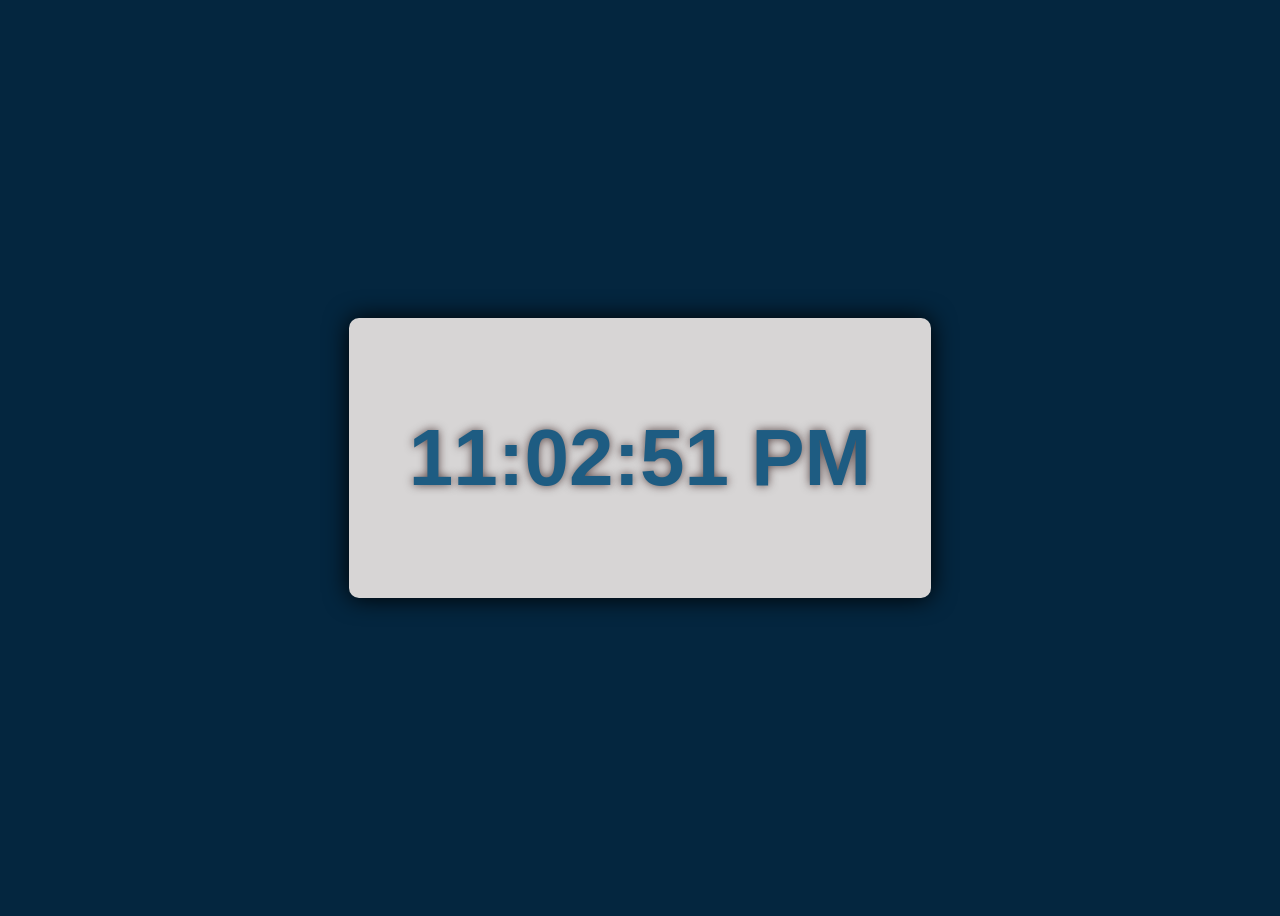
<file: index.html>
<!DOCTYPE html>
<html lang="en">
<head>
    <meta charset="UTF-8">
    <meta name="viewport" content="width=device-width, initial-scale=1.0">
    <title>Js Clock Project</title>
    <style>
        body{
            display: flex;
            justify-content: center;
            align-items: center;
            height: 100vh;
            background-color: rgb(4, 38, 63);
            color: rgb(30, 92, 130);
            font-family: 'Poppins', sans-serif;
        }
        body::-webkit-scrollbar{
            display: none;
        }
        .clock-container{
            text-align: center;
            font-size: 40px;
            padding: 40px 60px;
            box-shadow: 0 0 25px rgb(0, 0, 0);
            border-radius: 10px;
            background-color: rgb(215, 213, 213);
        }
        #clock{
            text-shadow: 0 0 10px rgba(34, 10, 10, 0.7);
        }
    </style>
</head>
<body>
    <div class="clock-container">
        <h1 id="clock"></h1>
    </div>
    <script>
        const currentTime = () => {
            let currTime = new Date().toLocaleTimeString();
            document.getElementById("clock").innerText = currTime;
        }

        currentTime(); // show instantly
        const intervalId = setInterval(currentTime, 1000);

        // Optional: stop after 5 seconds
        // setTimeout(() => {
        //     clearInterval(intervalId);
        // }, 5000);
    </script>
</body>
</html>
</file>
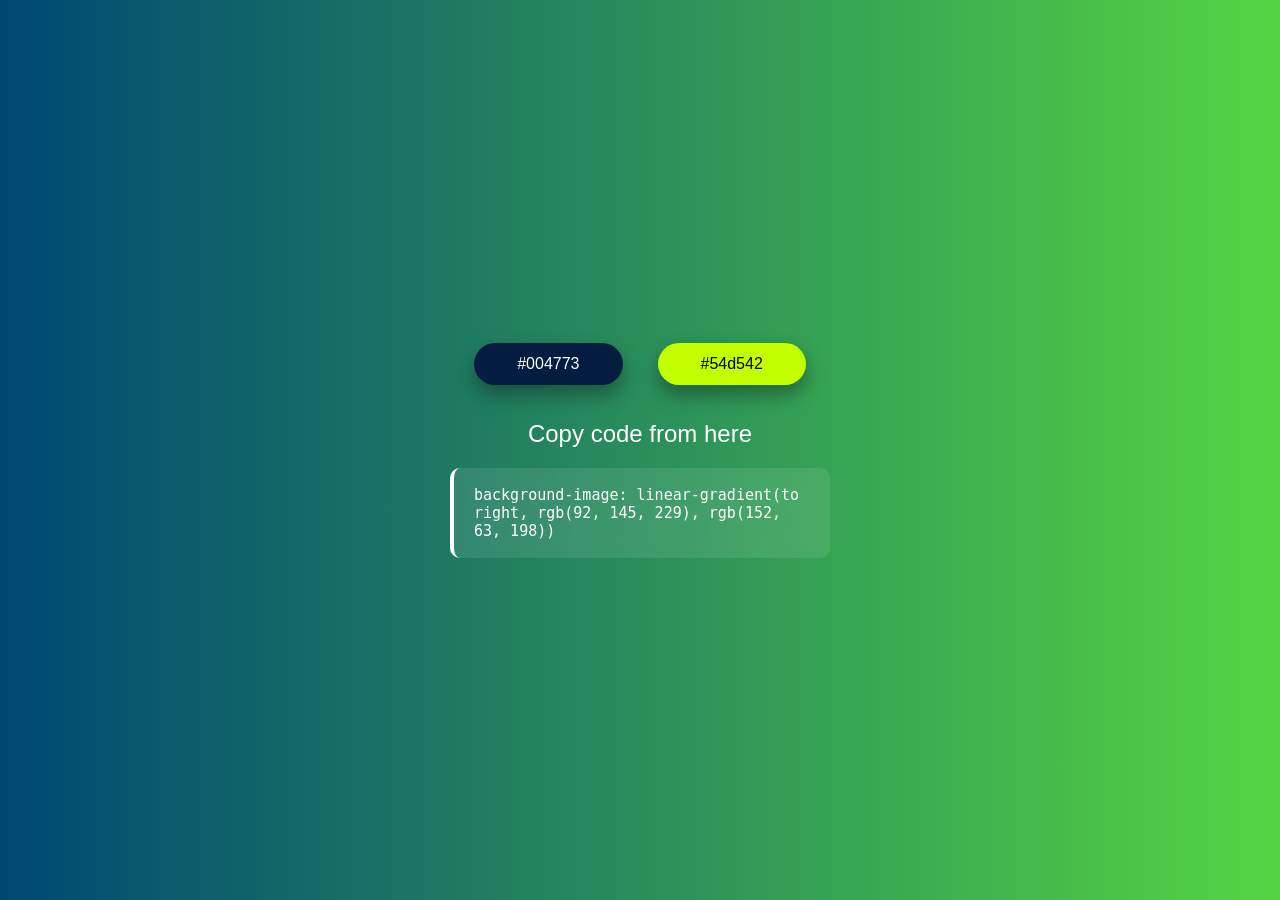
<file: background-gradient/index.html>
<!DOCTYPE html>
<html lang="en">
<head>
    <meta charset="UTF-8">
    <meta name="viewport" content="width=device-width, initial-scale=1.0">
    <title>background gradient</title>
    <style>
        *{
            margin:0;
            padding:0;
            box-sizing:border-box;
            font-family: "Poppins", sans-serif;
        }
        body{
            height:100vh;
            display:flex;
            justify-content:center;
            align-items:center;
            background:linear-gradient(to right,#004773,#54d542);
        }
        .container{
            text-align:center;
        }
        .button-group{
            display:flex;
            justify-content:center;
            gap:35px;
            margin-bottom:35px;
        }
        button{
            border:none;
            padding:12px 43px;
            border-radius:40px;
            font-size:16px;
            font-weight:500;
            cursor:pointer;
            box-shadow:0px 10px 20px rgba(0,0,0,0.35);
        }
        #myButton1{
            background:#041c3f;
            color:white;
        }
        #myButton2{
            background:#c4ff00;
            color:black;
        }
        h2{
            color:white;
            font-weight:400;
            margin-bottom:20px;
        }
        .copyCode{
            width:380px;
            padding:18px 20px;
            color:white;
            font-family:monospace;
            font-size:15px;text-align:left;
            border-left:4px solid white;
            border-radius:10px;
            background:rgba(255,255,255,0.1);
            backdrop-filter:blur(8px);
        }
    </style>
</head>
<body>
    <section class="container">
            <div class="button-group">
                <button id = "myButton1">#004773</button>
                <button id = "myButton2">#54d542</button>
            </div>
            <h2>Copy code from here</h2>
            <div class="copyCode">
                background-image: linear-gradient(to right, rgb(92, 145, 229), rgb(152, 63, 198))
            </div>
    </section>
    <script>
        let btn1 = document.querySelector("#myButton1");
        let btn2 = document.querySelector("#myButton2");
        let copyDiv = document.querySelector(".copyCode");
        let rgb1 = "#004773";
        let rgb2 = "#54d542";
        
        const getHexValues = () => {
            let hexaValues = "0123456789abcdef";
            let colors = "#"
            for(let i=0; i<6; i++){
                colors += hexaValues[Math.floor(Math.random()*16)];
            }
            return colors;
        }

        const handleButton1 = () => {
            rgb1 = getHexValues();
            btn1.innerText = rgb1;
            copyDiv.innerHTML = `background-image: linear-gradient(to right, ${rgb1}, ${rgb2})`;
            document.body.style.backgroundImage = `linear-gradient(to right, ${rgb1}, ${rgb2})`;
        }
        
        const handleButton2 = () => {
            rgb2 = getHexValues();
            btn2.innerText = rgb2;
            copyDiv.innerHTML = `background-image: linear-gradient(to right, ${rgb1}, ${rgb2})`;
            document.body.style.backgroundImage = `linear-gradient(to right, ${rgb1}, ${rgb2})`;
        }

        copyDiv.addEventListener("click", () =>{
            navigator.clipboard.writeText(copyDiv.innerText);
        })

        btn1.addEventListener("click", handleButton1);
        btn2.addEventListener("click", handleButton2);

    </script>
</body>
</html>
</file>
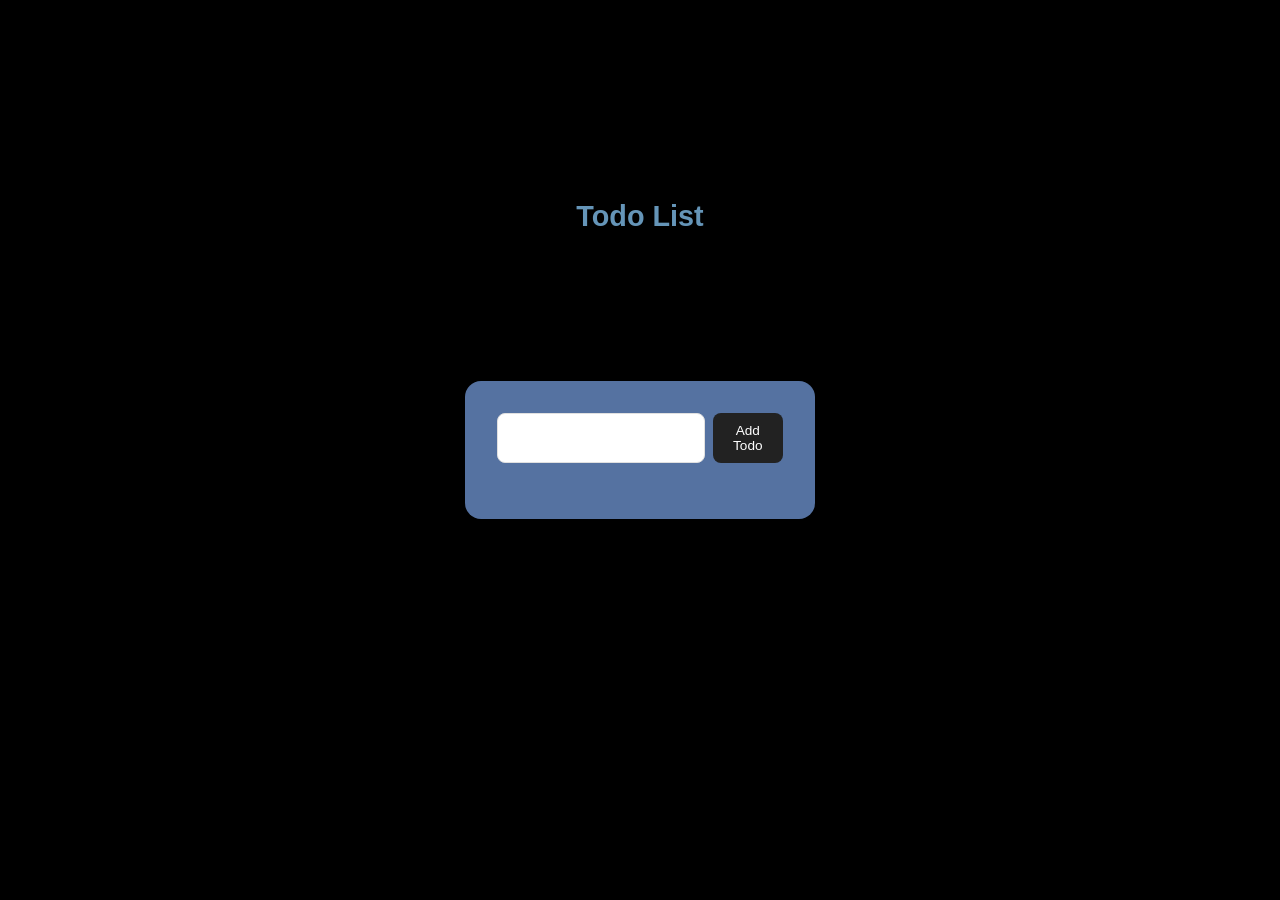
<file: To-list/to-do-list.html>
<!DOCTYPE html>
<html lang="en">
<head>
    <meta charset="UTF-8">
    <meta name="viewport" content="width=device-width, initial-scale=1.0">
    <title>Todo</title>
    <link rel="stylesheet" href="to-do-list.css">
</head>
<body>
    <h1>Todo List</h1><br>
    <form>
        <div>
            <input type="text" id='inputValue'/>
            <button class="btn">Add Todo</button>
        </div>
        <section class="todo-lists-elem">
        </section>
    </form>
    <script>
        //1. dom selectors -> access HTML elements
        const mainTodoElem = document.querySelector(".todo-lists-elem");
        const inputValue = document.querySelector("#inputValue");
        const btn1= document.querySelector(".btn");

        //2. storage function ->  handle local storage
        const getTodoListFromLocal = () =>{
            const todos = JSON.parse(localStorage.getItem("TodoList"));
            return todos? todos : [];
            // return JSON.parse(localStorage.getItem("TodoList")) || [];
        }
        //3. state -> store application data
        let localTodoLists = getTodoListFromLocal();

        //4. ui render functions -> update ui
        const addTodoDynamicElemnt = (curElem) =>{
            const divElement = document.createElement("div");
            divElement.classList.add("main_todo_div");
            divElement.innerHTML = `<li>${curElem}</li><button class="deleteBtn">Delete</button>`;
            mainTodoElem.append(divElement);
        }

        const showToDoList = () =>{
            localTodoLists.forEach((curElem) => {
                addTodoDynamicElemnt(curElem);
            });

        }

        //5. event handlers -> User interactions
        const addTodoList = (e) => {
            e.preventDefault(); //prevent form default behaviour, i.e reload the page
            const todoListValue = inputValue.value.trim();

            inputValue.value = ""; // remove the input from input field
            if(todoListValue === "") return; // avoid empty input
            if(localTodoLists.includes(todoListValue)) return; //already exist

            localTodoLists.push(todoListValue);
            localStorage.setItem('TodoList', JSON.stringify(localTodoLists))

            addTodoDynamicElemnt(todoListValue);
        }

        const removeTodoElem = (e) =>{
            e.preventDefault(); //prevent form default behaviour

            if(!e.target.classList.contains("deleteBtn")) return;

            const todoDiv = e.target.closest(".main_todo_div") //climb ladder to find parent
            const todoText = todoDiv.querySelector("li").innerText;

            localTodoLists = localTodoLists.filter((curTodo) => curTodo !== todoText);//remove from array

            localStorage.setItem("TodoList", JSON.stringify(localTodoLists)); // update localStorage
 
            todoDiv.remove(); // remove from UI
        }
        //6. initialization -> load app data
        showToDoList();

        // event listerners -> Connect UI to logic
        mainTodoElem.addEventListener("click", removeTodoElem);
        btn1.addEventListener("click", (e) =>{
            addTodoList(e);
        }) 

    </script>
</body>
</html>
</file>
<file: To-list/to-do-list.css>
/* RESET */
* {
    margin: 0;
    padding: 0;
    box-sizing: border-box;
    font-family: "Poppins", sans-serif;
}

body {
    height: 100vh;
    background: #000000;
    display: flex;
    justify-content: center;
    align-items: center;
}

form {
    background: #5572a1;
    padding: 2rem;
    border-radius: 16px;
    width: 350px;
    box-shadow: 0 10px 30px rgba(0,0,0,0.08);
}

h1 {
    position: absolute;
    top: 200px;
    bottom: 10px;
    font-size: 1.8rem;
    font-weight: 600;
    color: #6595b8;
}

form div {
    display: flex;
    gap: 0.5rem;
    margin-bottom: 1.5rem;
}

#inputValue {
    flex: 1;
    padding: 0.6rem 0.8rem;
    border-radius: 8px;
    border: 1px solid #e0e0e0;
    outline: none;
    font-size: 0.9rem;
    transition: 0.2s;
}

#inputValue:focus {
    border-color: #999;
}

.btn {
    padding: 0.6rem 1rem;
    border: none;
    border-radius: 8px;
    background: #222;
    color: #fff;
    font-size: 0.85rem;
    cursor: pointer;
    transition: 0.2s;
}

.btn:hover {
    background: #000;
}

.todo-lists-elem {
    display: flex;
    flex-direction: column;
    gap: 0.6rem;
}

.main_todo_div {
    display: flex;
    justify-content: space-between;
    align-items: center;
    background: #fafafa;
    padding: 0.6rem 0.8rem;
    border-radius: 10px;
    border: 1px solid #eee;
    transition: 0.2s;
}

.main_todo_div:hover {
    background: #f0f0f0;
}

.main_todo_div li {
    list-style: none;
    font-size: 0.9rem;
    color: #333;
}

.deleteBtn {
    border: none;
    background: transparent;
    color: #121212;
    font-size: 0.8rem;
    cursor: pointer;
    transition: 0.2s;
}

.deleteBtn:hover {
    color: #e74c3c;
}
</file>
